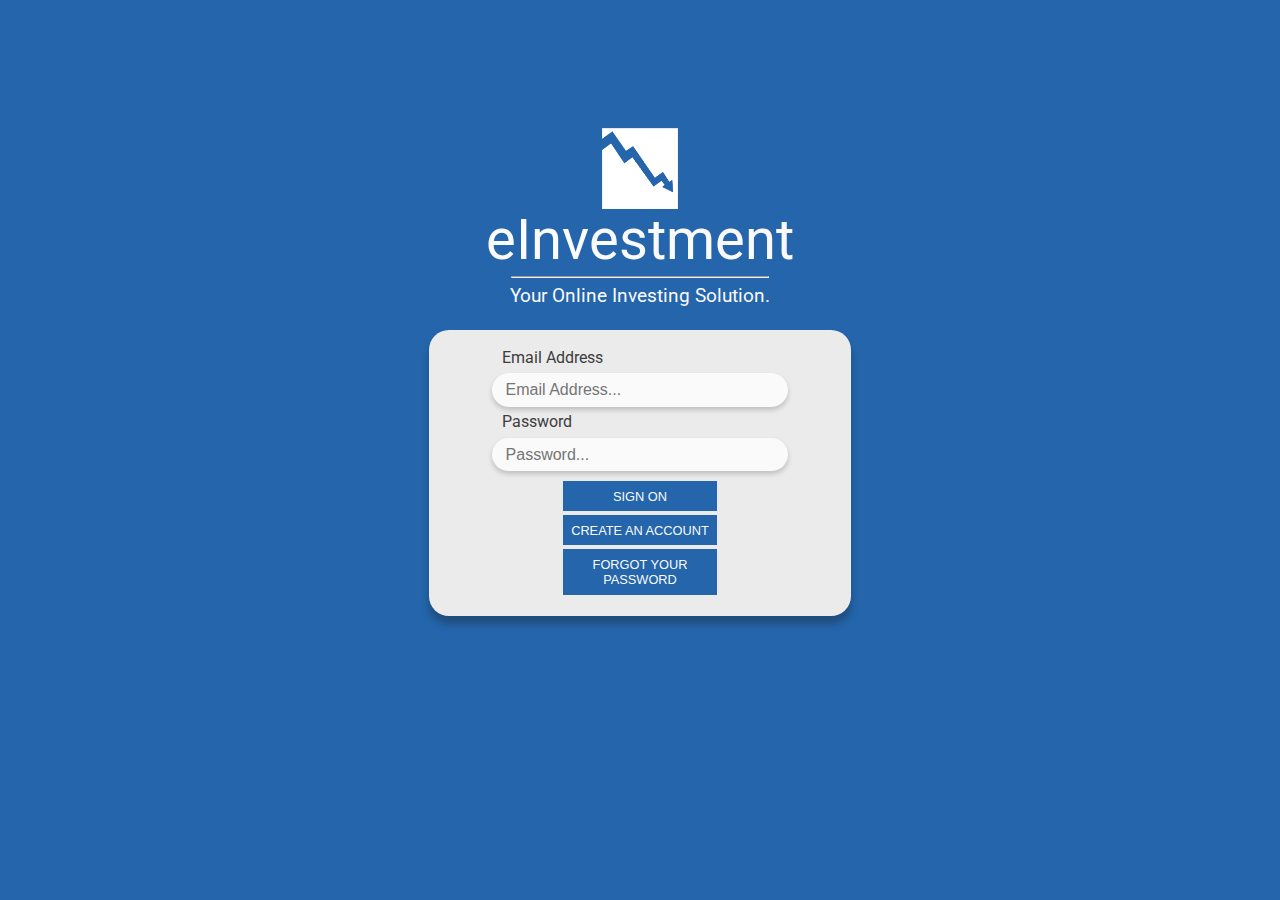
<file: index.html>
<!-- 
SYST45713
Group: C
Kevin Baumgartner - 991396870
Marc Harquail - 991399450

Website Login Page
-->

<!DOCTYPE html>
<html>
	<head>
		<!-- Meta Info -->
		<meta charset="UTF-8">
		<meta name="viewport" content="width=device-width, initial-scale=1.0">
		<title>eInvestment | Secure Login</title>

		<!-- Google Fonts Imports -->
		<link href="https://fonts.googleapis.com/css?family=Roboto&display=swap" rel="stylesheet">

		<!-- Style Imports -->
		<link rel="stylesheet" type="text/css" href="css/reset.css">
		<link rel="stylesheet" type="text/css" href="css/global.css">
		<link rel="stylesheet" type="text/css" href="css/login.css">

		<!-- JQuery Import -->
		<script src="https://ajax.googleapis.com/ajax/libs/jquery/3.4.1/jquery.min.js"></script>
	</head>

	<!-- Body -->
	<body>

		<!-- Header Area -->
		<div id="headerArea">
			<img id="headerLogo" src="./assets/logo.png"/>
			<br>
			<span id="headerText">eInvestment</span>
			<hr id="split">
			<span id="flavourText">Your Online Investing Solution.</span>
		</div>

		<!-- Login Area -->
		<div id="loginArea">
			<h4>Email Address</h4>
			<input type="text" id="loginUsername" class="loginField" placeholder="Email Address...">
			<br>
			<h4>Password</h4>
			<input type="password" id="loginPassword" class="loginField" placeholder="Password...">
			<br>

			<!-- Buttons -->
			<div id="managementArea">
				<button id="loginButton" class="loginLink" onclick="Login()">Sign On</button>
				<br>
				<button id="createButton" class="loginLink" onclick="location.href = 'create.html'">Create an Account</button>
				<br>
				<button id="recoverButton" class="loginLink" onclick="location.href = 'recover.html'">Forgot your Password</button>
			</div>
		</div>

		<!-- Script Imports -->
		<script type="text/javascript" src="./js/login.js"></script>
	</body>
</html>
</file>
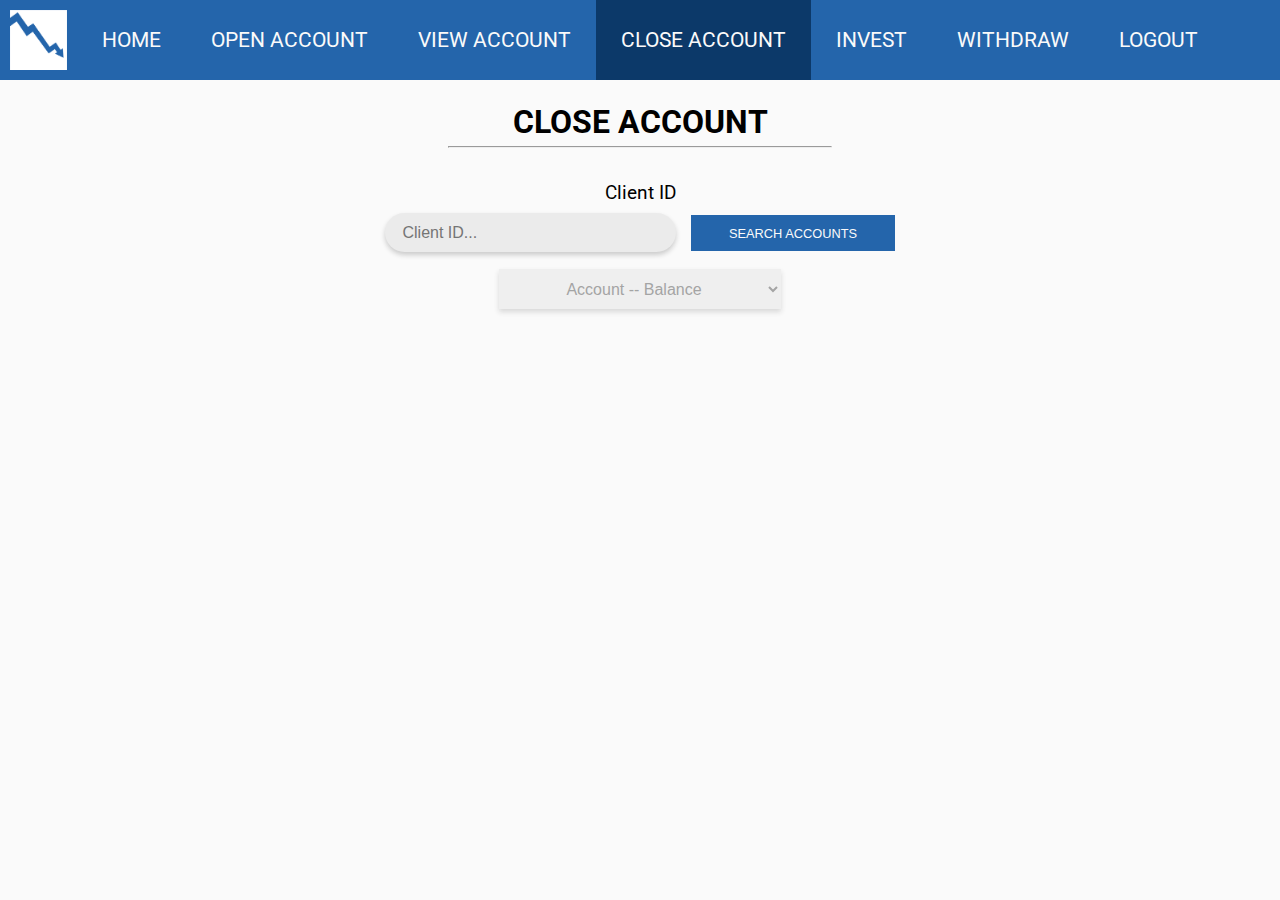
<file: closeAccount.html>
<!-- 
SYST45713
Group: C
Kevin Baumgartner - 991396870
Marc Harquail - 991399450

Website Close Account Page
-->

<!DOCTYPE html>
<html id="closeAll">
	<head>
		<!-- Meta Info -->
		<meta charset="UTF-8">
		<meta name="viewport" content="width=device-width, initial-scale=1.0">
		<title>eInvestment | Close Account</title>

		<!-- Google Fonts Imports -->
		<link href="https://fonts.googleapis.com/css?family=Roboto&display=swap" rel="stylesheet">

		<!-- Style Imports -->
		<link rel="stylesheet" type="text/css" href="css/reset.css">
		<link rel="stylesheet" type="text/css" href="css/global.css">

		<!-- JQuery Import -->
		<script src="https://ajax.googleapis.com/ajax/libs/jquery/3.4.1/jquery.min.js"></script>
	</head>

	<!-- Body -->
	<body>

		<!-- Navigation Bar -->
		<div id="navigationArea">
			<ul id="navBar">
				<img src="assets/logo.png" id="navLogo">
				<li class="navItem"><a href="homepage.html">Home</a></li>
				<li class="navItem"><a href="openAccount.html">Open Account</a></li>
				<li class="navItem"><a href="viewAccount.html">View Account</a></li>
				<li class="navItem navActive"><a href="closeAccount.html">Close Account</a></li>
				<li class="navItem"><a href="invest.html">Invest</a></li>
				<li class="navItem"><a href="withdraw.html">Withdraw</a></li>
				<li class="navItem navLogout"><a href="index.html">Logout</a></li>
			</ul>
		</div>

		<!-- Page Header -->
		<div class="pageHeader">
			<p class="pageHeaderTitle">Close Account</p>
			<hr>
		</div>

		<!-- Close Area -->
		<div id="closeArea"> 
				<span class="closeAccountHeader">Client ID</span>
				<br>
				<input type="text" id="accountId" class="closeAccountField" placeholder="Client ID...">
				<button id="searchButton" class="globalButton" onclick="searchAccount()">Search Accounts</button>
				<br><br>
				<select name="account" id="account" disabled required>
					<option selected="selected">Account -- Balance</option>
				</select>
				<br><br>
				<span class="closeAccountHeader" id="confirmHeader" style="display: none; color: #c91c10; text-transform: uppercase;">Enter Verification Phrase to confirm</span>
				<br>
				<input type="text" id="verify" class="closeAccountField" style="display: none" placeholder="DELETE ACCOUNT">
				<br><br>
				<button id="closeButton" class="globalButton" style="display: none" onclick="verifyDelete()">Close Accounts</button>
		</div>
		<script type="text/javascript" src="./js/close.js"></script>
	</body>
</html>
</file>
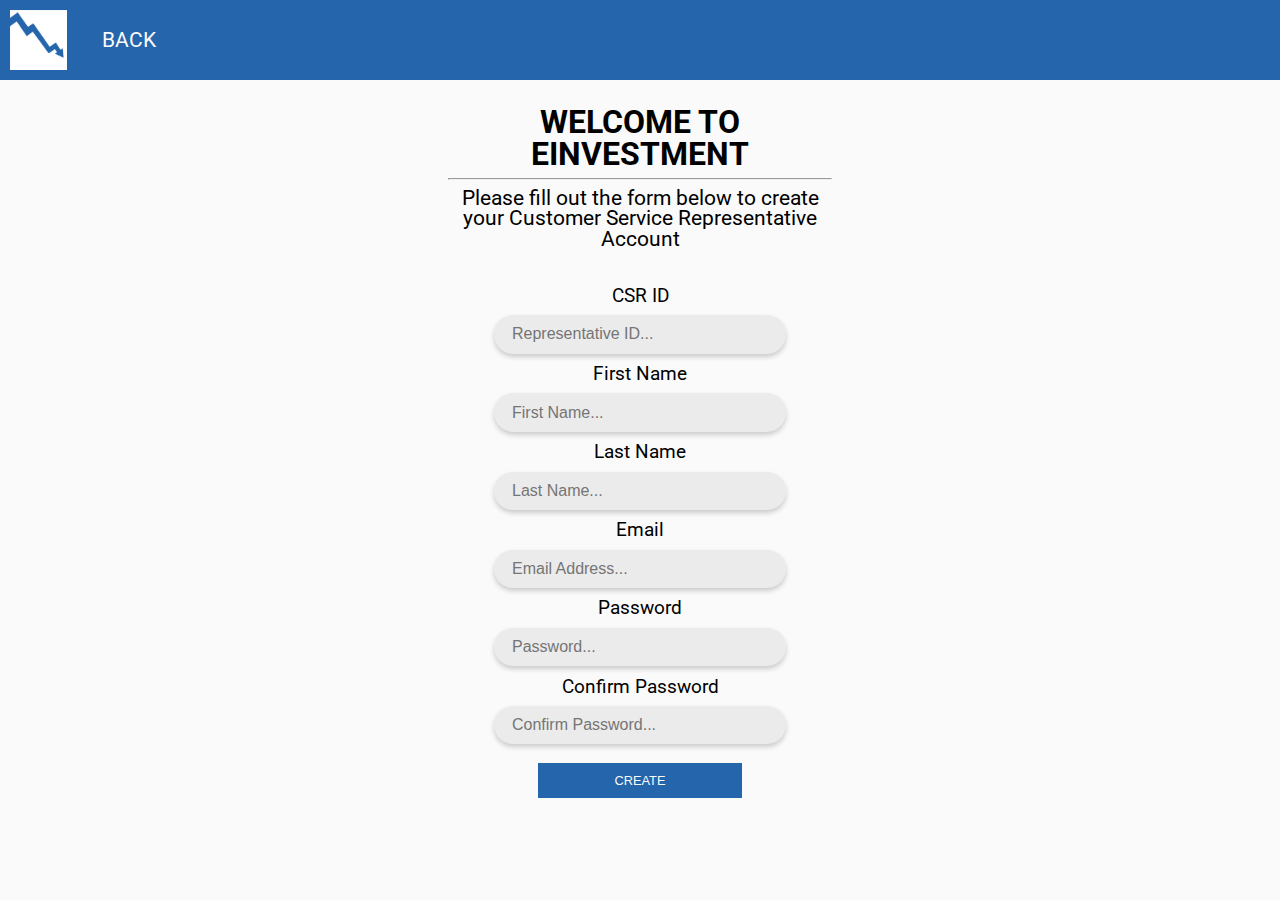
<file: create.html>
<!-- 
SYST45713
Group: C
Kevin Baumgartner - 991396870
Marc Harquail - 991399450
Jash Patel - 991397023

Website Create Account Page
-->

<!DOCTYPE html>
<html id="createAll">
	<head>
		<!-- Meta Info -->
		<meta charset="UTF-8">
		<meta name="viewport" content="width=device-width, initial-scale=1.0">
		<title>eInvestment | CSR Creation</title>

		<!-- Google Fonts Imports -->
		<link href="https://fonts.googleapis.com/css?family=Roboto&display=swap" rel="stylesheet">

		<!-- Style Imports -->
		<link rel="stylesheet" type="text/css" href="css/reset.css">
		<link rel="stylesheet" type="text/css" href="css/global.css">

		<!-- JQuery Import -->
		<script src="https://ajax.googleapis.com/ajax/libs/jquery/3.4.1/jquery.min.js"></script>
	</head>

	<!-- Body -->
	<body>

		<!-- Navigation Bar -->
		<div id="navigationArea">
			<ul id="navBar">
				<img src="assets/logo.png" id="navLogo">
				<li class="navItem"><a href="index.html">Back</a></li>
			</ul>
		</div>

		<!-- Page Header -->
		<div class="pageHeader">
			<p class="pageHeaderTitle">Welcome to eInvestment</p>
			<hr>
			<p class="pageHeaderFlavour">Please fill out the form below to create your Customer Service Representative Account</p>
		</div>

		<!-- Create Area -->
		<div id="createArea">            
            <span class="createAccountHeader">CSR ID</span>       
            <br> 
			<input type="text" name="csrId" id="csrId" class="createAccountField" placeholder="Representative ID..." required>
			<br>
			<span class="createAccountHeader">First Name</span>
			<br>
			<input type="text" name="firstName" id="firstName" class="createAccountField" placeholder="First Name..." required>
            <br>
            <span class="createAccountHeader">Last Name</span>
            <br>
			<input type="text" name="lastName" id="lastName" class="createAccountField" placeholder="Last Name..." required>
            <br>
            <span class="createAccountHeader">Email</span>
            <br>
			<input type="text" name="email" id="email" class="createAccountField" placeholder="Email Address..." required>
            <br>
            <span class="createAccountHeader">Password</span>
            <br>
			<input type="password" name="pass" id="pass" class="createAccountField" placeholder="Password..." required>
           	<br>
           	<span class="createAccountHeader">Confirm Password</span>
           	<br>
			<input type="password" name="pass" id="passVerify" class="createAccountField" placeholder="Confirm Password..." required>
            <br><br>
            <button id="createButton" class="globalButton" onclick="Create()">Create</button>
		</div>
		
		<!-- Script Imports -->
		<script type="text/javascript" src="./js/create.js"></script>
	</body>
</html>
</file>
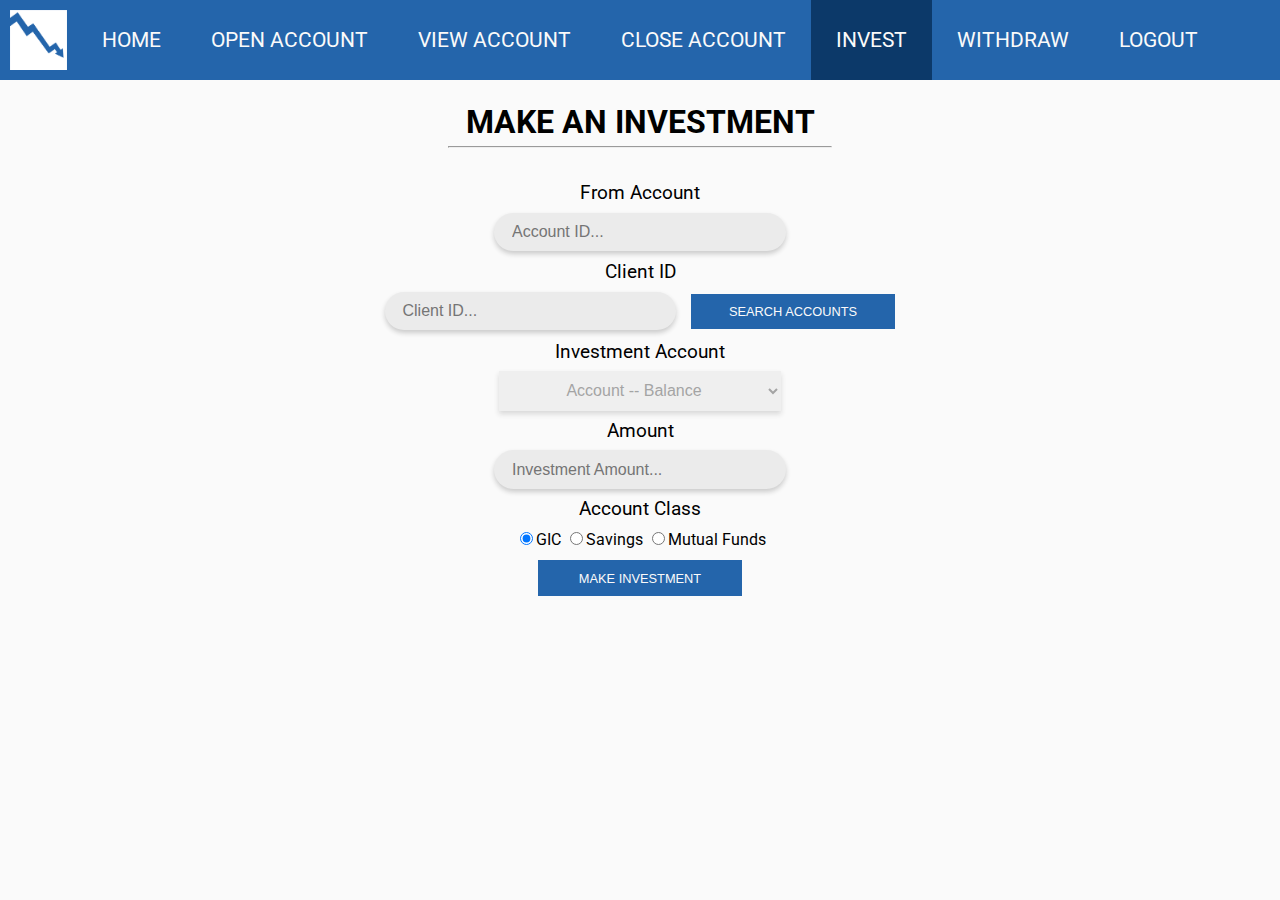
<file: invest.html>
<!-- 
SYST45713
Group: C
Kevin Baumgartner - 991396870
Marc Harquail - 991399450
Harjot Singh - 991416305

Website Invest Page
-->

<!DOCTYPE html>
<html id="investAll">
	<head>
		<!-- Meta Info -->
		<meta charset="UTF-8">
		<meta name="viewport" content="width=device-width, initial-scale=1.0">
		<title>eInvestment | Invest</title>

		<!-- Google Fonts Imports -->
		<link href="https://fonts.googleapis.com/css?family=Roboto&display=swap" rel="stylesheet">

		<!-- Style Imports -->
		<link rel="stylesheet" type="text/css" href="css/reset.css">
		<link rel="stylesheet" type="text/css" href="css/global.css">

		<!-- JQuery Import -->
		<script src="https://ajax.googleapis.com/ajax/libs/jquery/3.4.1/jquery.min.js"></script>
	</head>

	<!-- Body -->
	<body>

		<!-- Navigation Bar -->
		<div id="navigationArea">
			<ul id="navBar">
				<img src="assets/logo.png" id="navLogo">
				<li class="navItem"><a href="homepage.html">Home</a></li>
				<li class="navItem"><a href="openAccount.html">Open Account</a></li>
				<li class="navItem"><a href="viewAccount.html">View Account</a></li>
				<li class="navItem"><a href="closeAccount.html">Close Account</a></li>
				<li class="navItem navActive"><a href="invest.html">Invest</a></li>
				<li class="navItem"><a href="withdraw.html">Withdraw</a></li>
				<li class="navItem navLogout"><a href="index.html">Logout</a></li>
			</ul>
		</div>

		<!-- Page Header -->
		<div class="pageHeader">
			<p class="pageHeaderTitle">Make an Investment</p>
			<hr>
		</div>

		<!-- Invest Area -->
		<div id="investArea">
			<span class="investAccountHeader">From Account</span>
			<br>
			<input type="text" name="fromID" id="fromID" class="investAccountField" placeholder="Account ID..." required>
			<br>
			<span class="investAccountHeader">Client ID</span>
			<br>
			<input type="text" name="accountID" id="accountID" class="investAccountField" placeholder="Client ID..." required>
			<button id="searchButton" class="globalButton" onclick="searchAccount()">Search Accounts</button>
			<br>
			<span class="investAccountHeader">Investment Account</span>
			<br>
			<select name="account" id="account" disabled required>
				<option selected="selected">Account -- Balance</option>
			</select>
			<br>
			<span class="investAccountHeader">Amount</span>
			<br>
			<input type="number" min="0" name="invAmount" id="invAmount" class="investAccountField" placeholder="Investment Amount..." required>
			<br>
			<span class="investAccountHeader">Account Class</span>
			<fieldset id="investmentType">
				<input type="radio" name="investmentType" value="1" checked required>GIC
				<input type="radio" name="investmentType" value="2">Savings
				<input type="radio" name="investmentType" value="3">Mutual Funds
			</fieldset>
			<button id="investButton" class="globalButton" onclick="invest()">Make Investment</button>
		</div>

		<!-- Script Imports -->
		<script type="text/javascript" src="./js/invest.js"></script>
	</body>
</html>
</file>
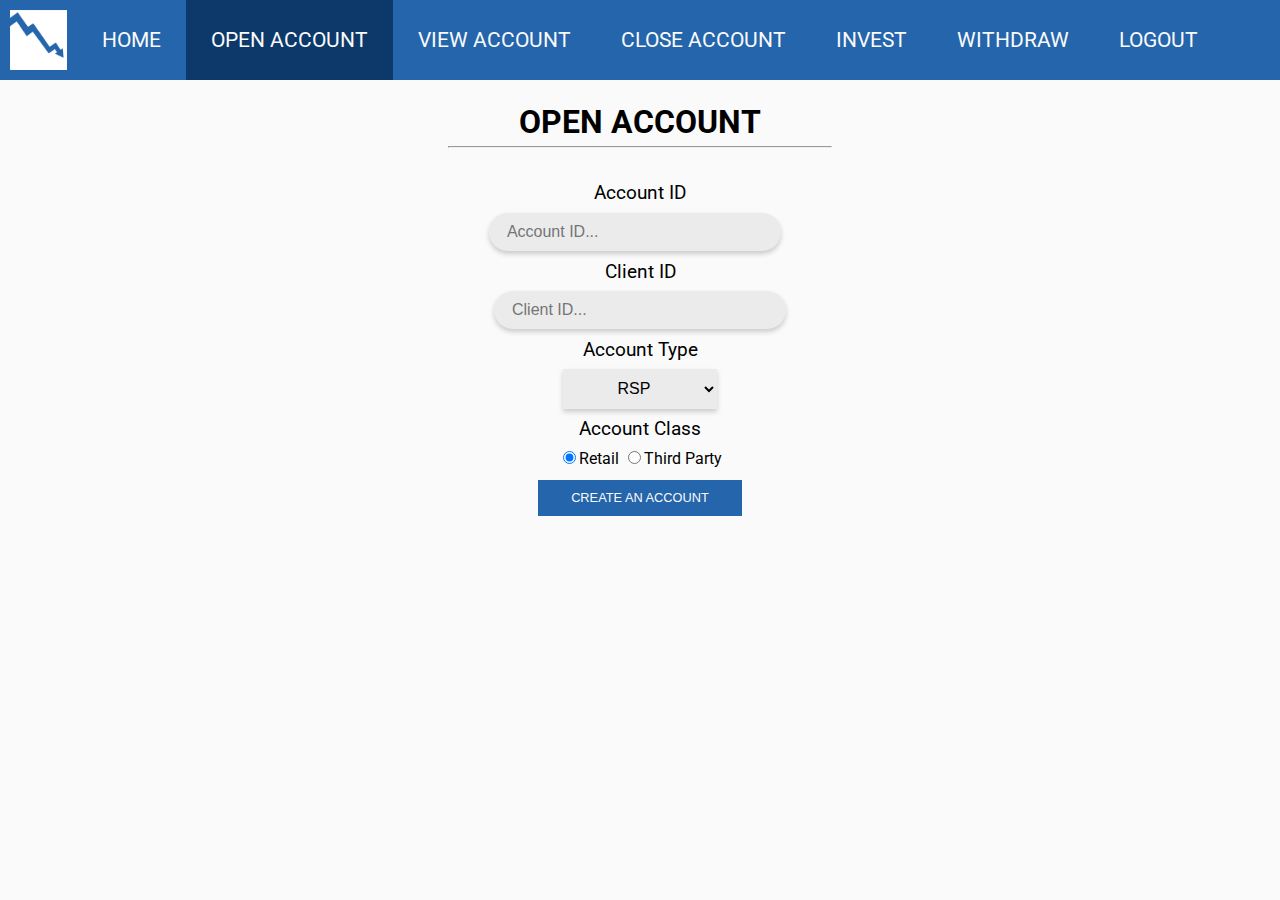
<file: openAccount.html>
<!-- 
SYST45713
Group: C
Kevin Baumgartner - 991396870
Marc Harquail - 991399450
Jessica Garces - 991280177

Website Open Account Page
-->

<!DOCTYPE html>
<html id="openAll">
	<head>
		<!-- Meta Info -->
		<meta charset="UTF-8">
		<meta name="viewport" content="width=device-width, initial-scale=1.0">
		<title>eInvestment | Open Account</title>

		<!-- Google Fonts Imports -->
		<link href="https://fonts.googleapis.com/css?family=Roboto&display=swap" rel="stylesheet">

		<!-- Style Imports -->
		<link rel="stylesheet" type="text/css" href="css/reset.css">
		<link rel="stylesheet" type="text/css" href="css/global.css">

		<!-- JQuery Import -->
		<script src="https://ajax.googleapis.com/ajax/libs/jquery/3.4.1/jquery.min.js"></script>
	</head>

	<!-- Body -->
	<body>

		<!-- Navigation Bar -->
		<div id="navigationArea">
			<ul id="navBar">
				<img src="assets/logo.png" id="navLogo">
				<li class="navItem"><a href="homepage.html">Home</a></li>
				<li class="navItem navActive"><a href="openAccount.html">Open Account</a></li>
				<li class="navItem"><a href="viewAccount.html">View Account</a></li>
				<li class="navItem"><a href="closeAccount.html">Close Account</a></li>
				<li class="navItem"><a href="invest.html">Invest</a></li>
				<li class="navItem"><a href="withdraw.html">Withdraw</a></li>
				<li class="navItem navLogout"><a href="index.html">Logout</a></li>
			</ul>
		</div>

		<!-- Page Header -->
		<div class="pageHeader">
			<p class="pageHeaderTitle">Open Account</p>
			<hr>
		</div>

		<!-- Open Area -->
		<div id="openArea"> 
			<form name="openAccount" ACTION = "./php/openAcc.php" Method="Post">
				<span class="openAccountHeader">Account ID</span>
				<br>
				<input type="text" name="accountID" id="accountID" class="openAccountField" placeholder="Account ID..." required>
				<br>
				<span class="openAccountHeader">Client ID</span>
				<br>
				<input type="text" name="clientId" id="clientId" class="openAccountField" placeholder="Client ID..." required>
				<br>
				<span class="openAccountHeader">Account Type</span>
				<br>
				<select name="accountType" id="accountType" required>
					<option value="RSP">RSP</option>
					<option value="GIC">GIC</option>
					<option value="IA">IA</option>
				</select>
				<br>
				<span class="openAccountHeader">Account Class</span>
				<fieldset id="accountClass">
					<input type="radio" name="accountClass" value="1" checked required>Retail
					<input type="radio" name="accountClass" value="2">Third Party
				</fieldset>
				<input type="submit" class="globalButton" value="Create an Account" required="required">
			</form>
		</div>
	</body>
</html>
</file>
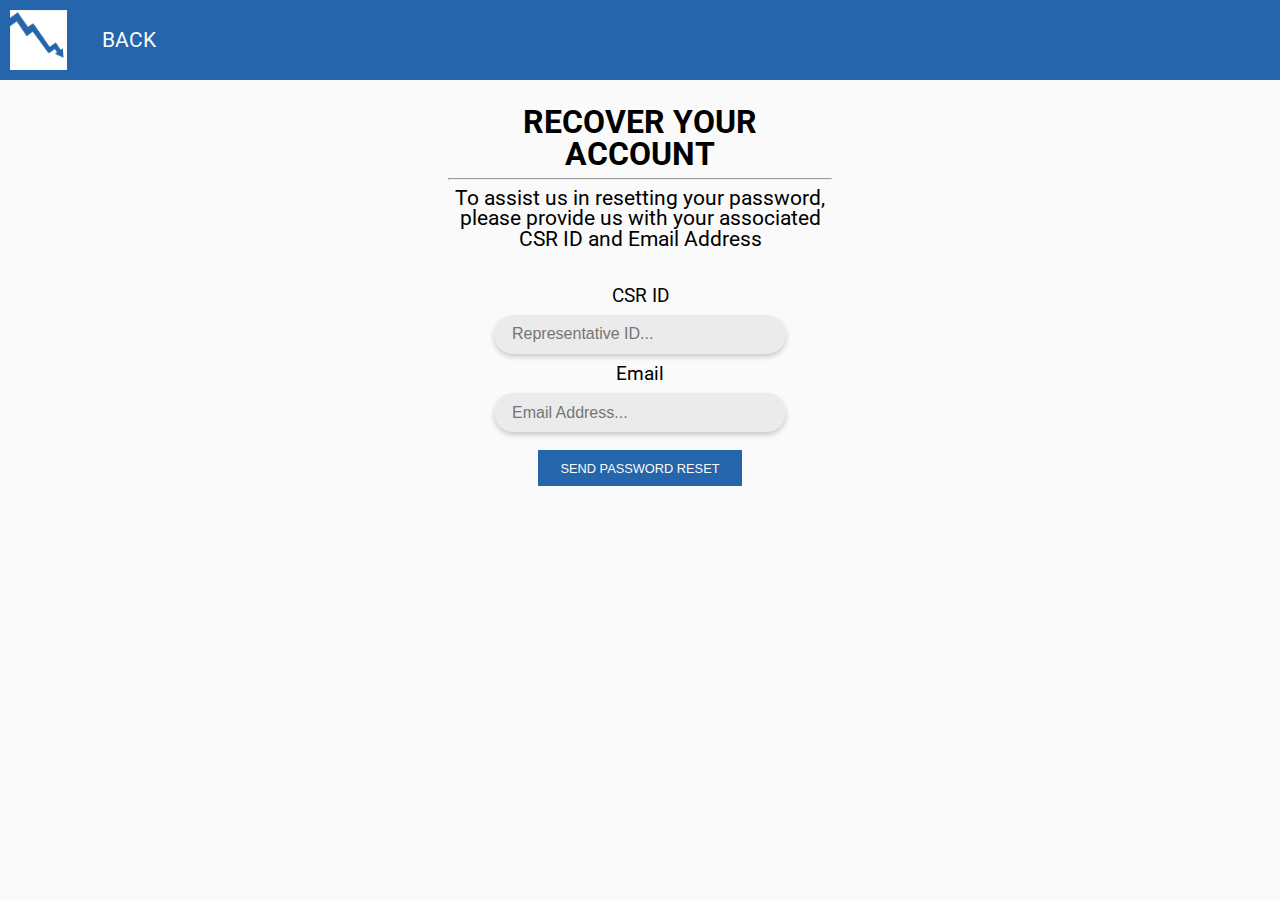
<file: recover.html>
<!-- 
SYST45713
Group: C
Kevin Baumgartner - 991396870
Archit Saini - 991398021

Website Password Recovery Page
-->

<!DOCTYPE html>
<html id="recoverAll">
	<head>
		<!-- Meta Info -->
		<meta charset="UTF-8">
		<meta name="viewport" content="width=device-width, initial-scale=1.0">
		<title>eInvestment | Account Recovery</title>

		<!-- Google Fonts Imports -->
		<link href="https://fonts.googleapis.com/css?family=Roboto&display=swap" rel="stylesheet">

		<!-- Style Imports -->
		<link rel="stylesheet" type="text/css" href="css/reset.css">
		<link rel="stylesheet" type="text/css" href="css/global.css">

		<!-- JQuery Import -->
		<script src="https://ajax.googleapis.com/ajax/libs/jquery/3.4.1/jquery.min.js"></script>
	</head>

	<!-- Body -->
	<body>

		<!-- Navigation Bar -->
		<div id="navigationArea">
			<ul id="navBar">
				<img src="assets/logo.png" id="navLogo">
				<li class="navItem"><a href="index.html">Back</a></li>
			</ul>
		</div>

		<!-- Page Header -->
		<div class="pageHeader">
			<p class="pageHeaderTitle">Recover Your Account</p>
			<hr>
			<p class="pageHeaderFlavour">To assist us in resetting your password, please provide us with your associated CSR ID and Email Address</p>
		</div>

		<!-- Recover Area -->
		<div id="recoverArea">            
            <span class="recoverAccountHeader">CSR ID</span>       
            <br> 
			<input type="text" name="csrId" id="csrId" class="recoverAccountField" placeholder="Representative ID..." required>
			<br>
            <span class="recoverAccountHeader">Email</span>
            <br>
			<input type="text" name="email" id="email" class="recoverAccountField" placeholder="Email Address..." required>
            <br><br>
            <button id="recoverButton" class="globalButton" onclick="alert('Sent a Password Reset to: ' + document.getElementById('email').value)">Send Password Reset</button>
		</div>
	</body>
</html>
</file>
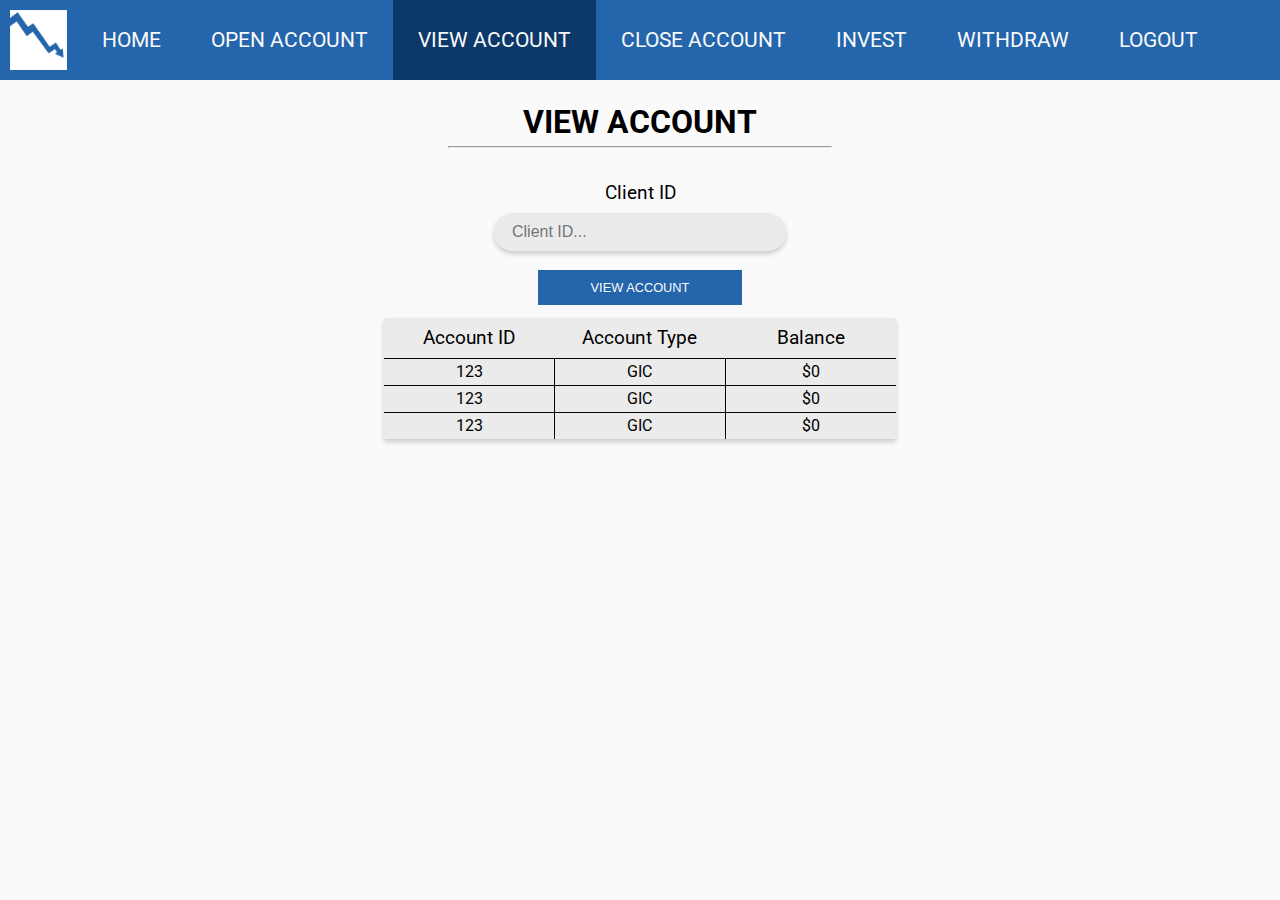
<file: viewAccount.html>
<!-- 
SYST45713
Group: C
Marc Harquail - 991399450
Kevin Baumgartner - 991396870

Website View Account Page
-->

<!DOCTYPE html>
<html id="viewAll">
	<head>
		<!-- Meta Info -->
		<meta charset="UTF-8">
		<meta name="viewport" content="width=device-width, initial-scale=1.0">
		<title>eInvestment | View Account</title>

		<!-- Google Fonts Imports -->
		<link href="https://fonts.googleapis.com/css?family=Roboto&display=swap" rel="stylesheet">

		<!-- Style Imports -->
		<link rel="stylesheet" type="text/css" href="css/reset.css">
		<link rel="stylesheet" type="text/css" href="css/global.css">

		<!-- JQuery Import -->
		<script src="https://ajax.googleapis.com/ajax/libs/jquery/3.4.1/jquery.min.js"></script>
	</head>

	<!-- Body -->
	<body>

		<!-- Navigation Bar -->
		<div id="navigationArea">
			<ul id="navBar">
				<img src="assets/logo.png" id="navLogo">
				<li class="navItem"><a href="homepage.html">Home</a></li>
				<li class="navItem"><a href="openAccount.html">Open Account</a></li>
				<li class="navItem navActive"><a href="viewAccount.html">View Account</a></li>
				<li class="navItem"><a href="closeAccount.html">Close Account</a></li>
				<li class="navItem"><a href="invest.html">Invest</a></li>
				<li class="navItem"><a href="withdraw.html">Withdraw</a></li>
				<li class="navItem navLogout"><a href="index.html">Logout</a></li>
			</ul>
		</div>

		<!-- Page Header -->
		<div class="pageHeader">
			<p class="pageHeaderTitle">View Account</p>
			<hr>
		</div>

		<!-- View Area -->
		<div id="viewArea">
			<span class="viewAccountHeader">Client ID</span>
			<br>
			<input type="text" id="clientID" class="viewAccountField" placeholder="Client ID...">
			<br><br>
			<button id="viewButton" class="globalButton" onclick="viewAcc()">View Account</button>
			<br>
			<table id="viewAccountTable">
				<tr>
					<th>Account ID</th>
					<th>Account Type</th>
					<th>Balance</th>
				</tr>
				<tr>
					<td id="id">123</th>
					<td id="accType">GIC</th>
					<td id="balance">$0</th>
				</tr>
				<tr>
					<td id="id">123</th>
					<td id="accType">GIC</th>
					<td id="balance">$0</th>
				</tr>
				<tr>
					<td id="id">123</th>
					<td id="accType">GIC</th>
					<td id="balance">$0</th>
				</tr>
			</table>
		</div>

		<!-- Script Imports -->
		<script type="text/javascript" src="js/view.js"></script>
	</body>
</html>
</file>
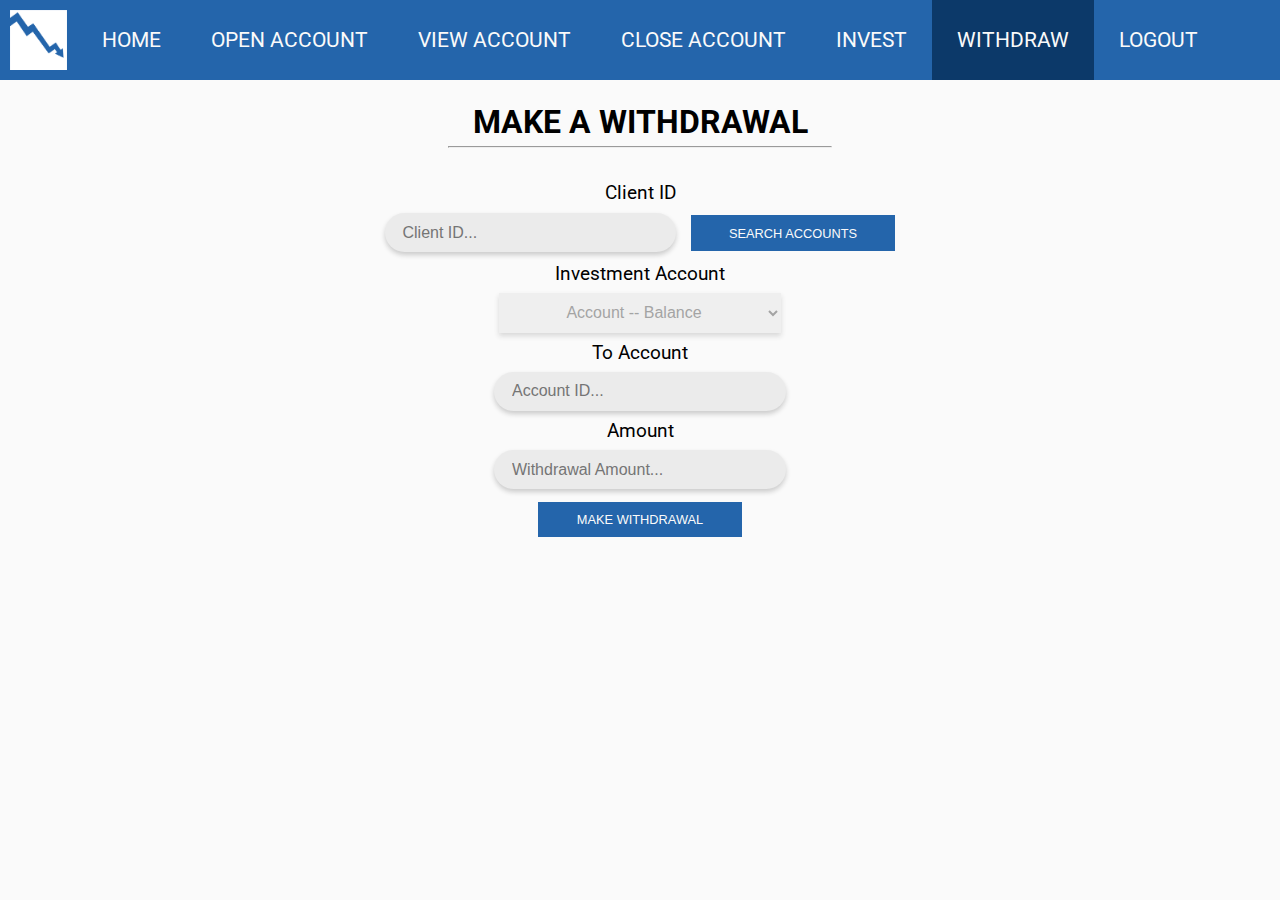
<file: withdraw.html>
<!-- 
SYST45713
Group: C
Marc Harquail - 991399450
Kevin Baumgartner - 991396870

Website Withdraw Page
-->

<!DOCTYPE html>
<html id="withdrawAll">
	<head>
		<!-- Meta Info -->
		<meta charset="UTF-8">
		<meta name="viewport" content="width=device-width, initial-scale=1.0">
		<title>eInvestment | Withdraw</title>

		<!-- Google Fonts Imports -->
		<link href="https://fonts.googleapis.com/css?family=Roboto&display=swap" rel="stylesheet">

		<!-- Style Imports -->
		<link rel="stylesheet" type="text/css" href="css/reset.css">
		<link rel="stylesheet" type="text/css" href="css/global.css">

		<!-- JQuery Import -->
		<script src="https://ajax.googleapis.com/ajax/libs/jquery/3.4.1/jquery.min.js"></script>
	</head>

	<!-- Body -->
	<body>

		<!-- Navigation Bar -->
		<div id="navigationArea">
			<ul id="navBar">
				<img src="assets/logo.png" id="navLogo">
				<li class="navItem"><a href="homepage.html">Home</a></li>
				<li class="navItem"><a href="openAccount.html">Open Account</a></li>
				<li class="navItem"><a href="viewAccount.html">View Account</a></li>
				<li class="navItem"><a href="closeAccount.html">Close Account</a></li>
				<li class="navItem"><a href="invest.html">Invest</a></li>
				<li class="navItem navActive"><a href="withdraw.html">Withdraw</a></li>
				<li class="navItem navLogout"><a href="index.html">Logout</a></li>
			</ul>
		</div>

		<!-- Page Header -->
		<div class="pageHeader">
			<p class="pageHeaderTitle">Make a Withdrawal</p>
			<hr>
		</div>

		<!-- Withdraw Area -->
		<div id="withdrawArea">
			<span class="withdrawAccountHeader">Client ID</span>
			<br>
			<input type="text" name="accountID" id="accountID" class="withdrawAccountField" placeholder="Client ID..." required>
			<button id="searchButton" class="globalButton" onclick="searchAccount()">Search Accounts</button>
			<br>
			<span class="withdrawAccountHeader">Investment Account</span>
			<br>
			<select name="account" id="account" disabled required>
				<option selected="selected">Account -- Balance</option>
			</select>
			<br>
			<span class="withdrawAccountHeader">To Account</span>
			<br>
			<input type="text" name="fromID" id="fromID" class="withdrawAccountField" placeholder="Account ID..." required>
			<br>
			<span class="withdrawAccountHeader">Amount</span>
			<br>
			<input type="number" min="0" name="withAmount" id="withAmount" class="withdrawAccountField" placeholder="Withdrawal Amount..." required>
			<br>
			<button id="withdrawButton" class="globalButton" onclick="withdraw()">Make Withdrawal</button>
		</div>

		<!-- Script Imports -->
		<script type="text/javascript" src="./js/withdraw.js"></script>
	</body>
</html>
</file>
<file: css/global.css>
/*
SYST45713
Group: C
Kevin Baumgartner - 991396870

Global Stylizations
*/

/*
Colour Palette

Normal Blue - #2465ab
Dark Blue 	- #0c3969
Off White 	- #FAFAFA
Dark Grey	- #232323
Medium Grey - #3D3D3D
Grey 		- #EBEBEB
Red 		- #c91c10
*/

/* Wrap */
html{
	background-color: #FAFAFA;
	font-family: Roboto, Helvetica, Verdana, Arial, sans-serif;
	font-size: 1em;
}

/* Navigation Bar */
#navigationArea{
	background-color: #2465ab;
	height: 80px;
	width: 100%;
	border: none;
}

#navBar {
	padding: 0;
	margin: 0;
	text-align: center;
	display: inline-block;
}

.navItem {
	height: 80px;
	display: table-cell;
	vertical-align: middle;
	transition: all 0.1s ease-in-out;
}

.navItem:hover{
	background-color: #0c3969;
}

.navItem a{
	font-size: 1.3em;
	color: #FAFAFA;
	text-decoration: none;
	text-transform: uppercase;
	padding: 27px 25px;
}

.navActive{
	background-color: #0c3969;
}

#navLogo{
  	float: left;
  	height: 60px;
  	padding: 10px;
  	background-color: #2465ab;
}

.navLogout:hover{
	background-color: #c91c10 !important;
}

/* Global Objects */
.globalButton{
	text-decoration: none;
	color: #FAFAFA;
	padding: 2%;
	border: none;
	margin: 0.5% auto;
	width: 40%;
	background-color: #2465ab;
	text-transform: uppercase;
	transition: all 0.1s ease-in-out;
	font-size: 0.8em;
}

.globalButton:hover{
	background-color: #0c3969;
	color: #FAFAFA;
	cursor: pointer;
}

.pageHeader{
	text-align: center;
	padding: 0;
	margin: 2% auto;
	width: 30%;
}

.pageHeaderTitle{
	text-transform: uppercase;
	font-weight: bold;
	font-size: 2em;
}

.pageHeaderFlavour{
	font-size: 1.3em;
}

/* homepage.html */
#homeAll{

}

#homeMenuArea{
	text-align: center;
	width: 100%;
	margin: 0 auto;
}

.homeButtonLarge{
	width: 48%;
	height: 300px;
	display: inline-block;
	margin: 0.5%;
	padding: 0;
	border: none;
	color: #FAFAFA;
	position: relative;
	cursor: pointer;
}

#homeButtonNew::before{
	background-image: url("https://www.ft.com/__origami/service/image/v2/images/raw/http%3A%2F%2Fcom.ft.imagepublish.upp-prod-eu.s3.amazonaws.com%2F5dfdb154-ecb3-11e8-89c8-d36339d835c0?fit=scale-down&source=next");
}

#homeButtonView::before{
	background-image: url("https://m.economictimes.com/thumb/msid-71633105,width-3684,height-2068,resizemode-4,imgsize-550306/stocks-market.jpg");
}

#homeButtonClose::before{
	background-image: url("https://www.nzherald.co.nz/indepth/business/1987-stock-market-crash/assets/page-zPp1YLEmFG/section-dCBtztD86J/landscape/fallback-KqyFKL2vP8/TitleScreen-2560x1440.jpeg");
}

.homeButtonLarge::before{
	content:"";
	position: absolute;
	top: 0;
	left: 0;
	background-repeat: no-repeat;
	background-size: cover;
	background-position: top left;
	width: 100%;
	height: 100%;
	filter: blur(0px) grayscale(0.7) brightness(60%);
	transition: all 0.1s ease-in-out;
}

.homeButtonLarge:hover::before{
	filter: blur(0px) grayscale(0.3) brightness(90%);
}

.homeButtonSmall{
	width: 23.5%;
	height: 300px;
	display: inline-block;
	margin: 0.5%;
	padding: 0;
	border: none;
	color: #FAFAFA;
	position: relative;
	cursor: pointer;
}

#homeButtonInvest::before{
	background-image: url("https://ccnwordpress.blob.core.windows.net/journal/2018/02/stock-market-3.jpg");
}

#homeButtonWithdraw::before{
	background-image: url("http://tinobusiness.com/wp-content/uploads/2015/10/ap9ctt-person-withdrawing-cash-atm-machine-money-dollar-bills-bank-banking-fees-financial-institution-2-e1444201622299.jpg");
}

.homeButtonSmall::before{
	content:"";
	position: absolute;
	top: 0;
	left: 0;
	background-repeat: no-repeat;
	background-size: cover;
	background-position: top left;
	width: 100%;
	height: 100%;
	filter: blur(0px) grayscale(0.7) brightness(60%);
	transition: all 0.1s ease-in-out;
}

.homeButtonSmall:hover::before{
	filter: blur(0px) grayscale(0.3) brightness(90%);
}

.homeButtonText{
	position: relative;
	font-size: 4em;
	font-weight: bold;
	padding: 0;
	margin: 0;
	text-transform: uppercase;
	text-shadow: 0px 3px 5px rgba(0, 0, 0, 1);
	font-family: Roboto, Helvetica, Verdana, Arial, sans-serif;
}

/* openAccount.html */
#openAll{
	
}

#openArea{
	text-align: center;
	width: 40%;
	margin: 0 auto;
}

.openAccountHeader{
	font-size: 1.2em;
	padding: 2%;
	display: inline-block;
}

.openAccountField{
	width: 50%;
	margin: 0% auto;
	padding: 2% 3.5%;
	border: none;
	font-size: 1em;
	background-color: #EBEBEB;
	border: none;
	box-shadow: 0px 3px 5px rgba(22, 22, 22, 0.2);
	border-radius: 20px;
}

#accountClass{
	margin-bottom: 2%;
}

#accountClass input{
	cursor: pointer;
}

#accountType{
	text-align: center;
	width: 30%;
	margin: 0% auto;
	padding: 2% 3.5%;
	border: none;
	font-size: 1em;
	background-color: #EBEBEB;
	border: none;
	box-shadow: 0px 3px 5px rgba(22, 22, 22, 0.2);
}

/* create.html */
#createAll{

}

#createArea{
	text-align: center;
	width: 40%;
	margin: 0 auto;
}

.createAccountHeader{
	font-size: 1.2em;
	padding: 2%;
	display: inline-block;
}

.createAccountField{
	width: 50%;
	margin: 0% auto;
	padding: 2% 3.5%;
	border: none;
	font-size: 1em;
	background-color: #EBEBEB;
	border: none;
	box-shadow: 0px 3px 5px rgba(22, 22, 22, 0.2);
	border-radius: 20px;
}

/* recover.html */
#recoverAll{

}

#recoverArea{
	text-align: center;
	width: 40%;
	margin: 0 auto;
}

.recoverAccountHeader{
	font-size: 1.2em;
	padding: 2%;
	display: inline-block;
}

.recoverAccountField{
	width: 50%;
	margin: 0% auto;
	padding: 2% 3.5%;
	border: none;
	font-size: 1em;
	background-color: #EBEBEB;
	border: none;
	box-shadow: 0px 3px 5px rgba(22, 22, 22, 0.2);
	border-radius: 20px;
}

/* viewAccount.html */
#viewAll{

}

#viewArea{
	text-align: center;
	width: 40%;
	margin: 0 auto;
}

.viewAccountHeader{
	font-size: 1.2em;
	padding: 2%;
	display: inline-block;
}

.viewAccountField{
	width: 50%;
	margin: 0% auto;
	padding: 2% 3.5%;
	border: none;
	font-size: 1em;
	background-color: #EBEBEB;
	border: none;
	box-shadow: 0px 3px 5px rgba(22, 22, 22, 0.2);
	border-radius: 20px;
}

#viewAccountTable{
	text-align: center;
	width: 100%;
	margin: 2% auto;
	border: collapse;
	background-color: #EBEBEB;
	box-shadow: 0px 3px 5px rgba(22, 22, 22, 0.2);
}

#viewAccountTable th{
	font-size: 1.2em;
	padding: 2%;
}

#viewAccountTable td{
	padding: 1%;
}

#viewAccountTable td{
	width: 33%;
  	border: 1px solid black;
}

#viewAccountTable tr:first-child th {
  	border-top: 0;
}

#viewAccountTable tr:last-child td {
  	border-bottom: 0;
}

#viewAccountTable tr td:first-child, #viewAccountTable tr th:first-child {
  	border-left: 0;
}

#viewAccountTable tr td:last-child, #viewAccountTable tr th:last-child {
  	border-right: 0;
}

/* closeAccount.html */
#closeAll{

}

#closeArea{
	text-align: center;
	width: 40%;
	margin: 0 auto;
}

.closeAccountHeader{
	font-size: 1.2em;
	padding: 2%;
	display: inline-block;
}

.closeAccountField{
	width: 50%;
	margin: 0% auto;
	padding: 2% 3.5%;
	border: none;
	font-size: 1em;
	background-color: #EBEBEB;
	border: none;
	box-shadow: 0px 3px 5px rgba(22, 22, 22, 0.2);
	border-radius: 20px;
}

#closeButton:hover{
	background-color: #c91c10 !important;
}

#accountId{
	margin-right: 2%;
}

/* invest.html */
#investAll{

}

#investArea{
	text-align: center;
	width: 40%;
	margin: 0 auto;
}

.investAccountHeader{
	font-size: 1.2em;
	padding: 2%;
	display: inline-block;
}

.investAccountField{
	width: 50%;
	margin: 0% auto;
	padding: 2% 3.5%;
	border: none;
	font-size: 1em;
	background-color: #EBEBEB;
	border: none;
	box-shadow: 0px 3px 5px rgba(22, 22, 22, 0.2);
	border-radius: 20px;
}

#investmentType{
	margin-bottom: 2%;
}

#account input{
	cursor: pointer;
}

#account{
	text-align: center;
	width: 55%;
	margin: 0% auto;
	padding: 2% 3.5%;
	border: none;
	font-size: 1em;
	background-color: #EBEBEB;
	border: none;
	box-shadow: 0px 3px 5px rgba(22, 22, 22, 0.2);
}

#accountID{
	margin-right: 2%;
}

/* withdraw.html */
#withdrawAll{

}

#withdrawArea{
	text-align: center;
	width: 40%;
	margin: 0 auto;
}

.withdrawAccountHeader{
	font-size: 1.2em;
	padding: 2%;
	display: inline-block;
}

.withdrawAccountField{
	width: 50%;
	margin: 0% auto;
	padding: 2% 3.5%;
	border: none;
	font-size: 1em;
	background-color: #EBEBEB;
	border: none;
	box-shadow: 0px 3px 5px rgba(22, 22, 22, 0.2);
	border-radius: 20px;
}

#withAmount{
	margin-bottom: 2%;
}
</file>
<file: css/login.css>
/*
SYST45713
Group: C
Kevin Baumgartner - 991396870

index.html dedicated CSS
*/

/*
Colour Palette

Normal Blue - #2465ab
Dark Blue 	- #0c3969
Off White 	- #FAFAFA
Dark Grey	- #232323
Medium Grey - #3D3D3D
Grey 		- #EBEBEB
Red 		- #c91c10
*/

/* Wrap */
html{
	background-color: #2465ab;
}

body{
	margin-top: 10%;
}

/* Headers */
h1{
	font-size: 2em;
	margin-top: 1%;
}

h2{
	font-size: 1.5em;
}

h3{
	font-size: 1.3em;
	margin-bottom: 2%;
}

h4{
	width: 72%;
	text-align: left;
	margin: 0 auto;
	color: #3D3D3D;
}

/* Header Area */
#headerArea{
	margin: 0 auto;
	margin-bottom: 2%;
	text-align: center;
	width: 100%;
}

#headerLogo{
	width: 6%;
}

#headerText{
	color: #FAFAFA;
	font-size: 3.5em;
}

#flavourText{
	color: #FAFAFA;
	font-size: 1.2em;
}

#split{
	color: #FAFAFA;
	width: 20%;
}

/* Login Area */
#loginArea{
	text-align: center;
	background-color: #EBEBEB;
	width: 30%;
	margin: 0 auto;
	padding: 1.5%;
	border-radius: 20px;
	box-shadow: 0px 8px 7px rgba(22, 22, 22, 0.3);
}

.loginField{
	width: 70%;
	margin: 2% auto;
	padding: 2% 3.5%;
	border: none;
	font-size: 1em;
	background-color: #FAFAFA;
	border: none;
	box-shadow: 0px 3px 5px rgba(22, 22, 22, 0.2);
	border-radius: 20px;
}

.loginLink{
	text-decoration: none;
	color: #FAFAFA;
	padding: 2%;
	border: none;
	margin: 0.5% auto;
	width: 40%;
	background-color: #2465ab;
	text-transform: uppercase;
	transition: all 0.2s ease-in-out;
	font-size: 0.8em;
}

.loginLink:hover{
	background-color: #0c3969;
	color: #FAFAFA;
	cursor: pointer;
}

#managementArea{
	text-align: center;
}
</file>
